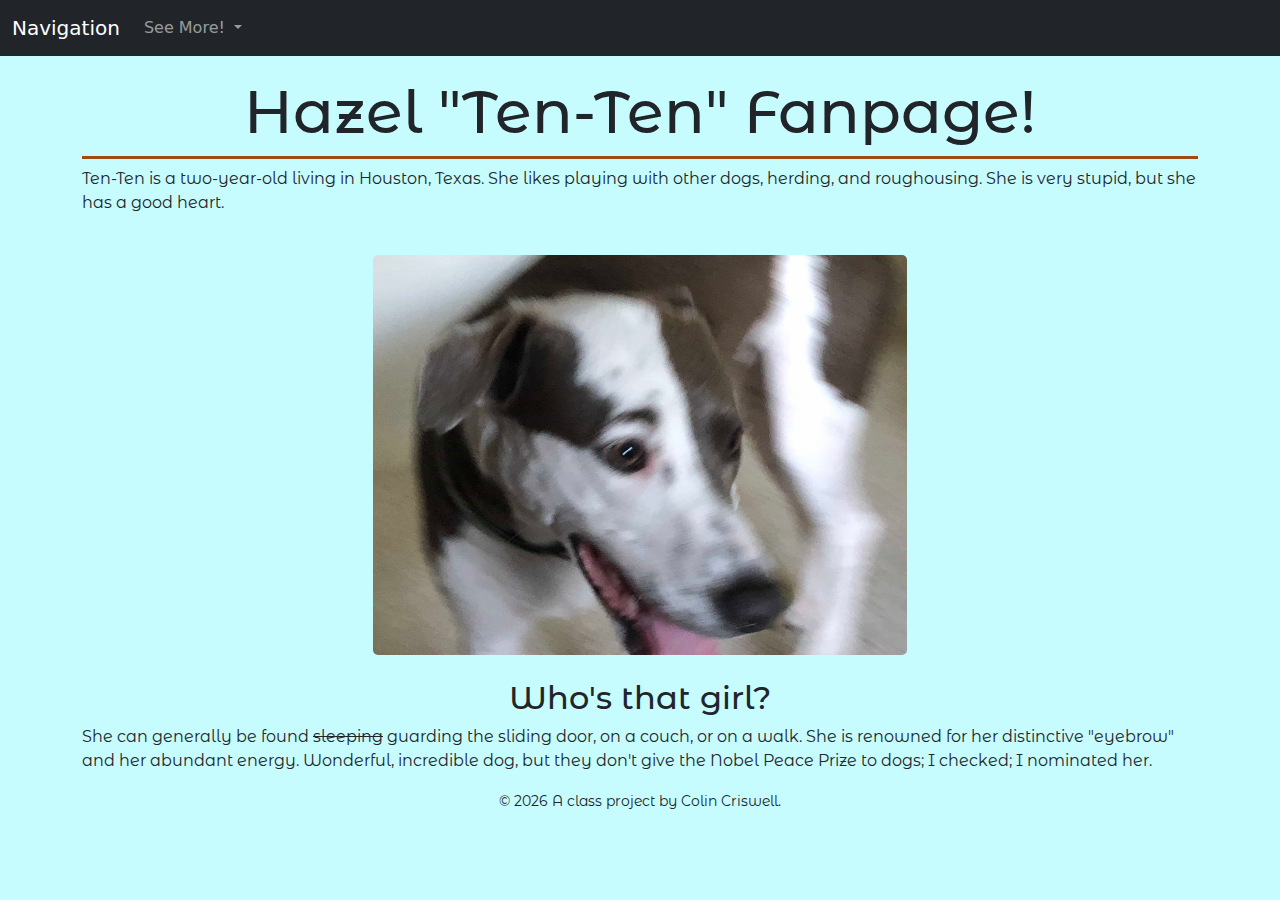
<file: docs/index.html>
<!doctype html>
<html lang="en">
  <!-- A Intro to Coding for Journalists class project -->
  <head>
    <title>The Hazel Fanpage</title>
    <meta name="description" content="The index search description for this page goes here.">
    <meta charset="utf-8">
    <meta http-equiv="X-UA-Compatible" content="IE=edge"/>
    <meta name="viewport" content="width=device-width, initial-scale=1, maximum-scale=5">
    <link rel="stylesheet" href="css/main.css">
    <link rel="preconnect" href="https://fonts.googleapis.com">
    <link rel="preconnect" href="https://fonts.gstatic.com" crossorigin>
    <link href="https://fonts.googleapis.com/css2?family=Lora&family=Montserrat+Alternates&family=Patrick+Hand:wght@500&display=swap" rel="stylesheet">
  </head>
  <body>
    <nav class="navbar navbar-expand-lg navbar-dark bg-dark">
  <div class="container-fluid">
    <a class="navbar-brand" href="Home.html">Navigation</a>
    <button class="navbar-toggler" type="button" data-bs-toggle="collapse" data-bs-target="#navbarNavDropdown" aria-controls="navbarNavDropdown" aria-expanded="false" aria-label="Toggle navigation">
      <span class="navbar-toggler-icon"></span>
    </button>
    <div class="collapse navbar-collapse" id="navbarNavDropdown">
      <ul class="navbar-nav">
        <li class="nav-item dropdown">
          <a class="nav-link dropdown-toggle" href="#" id="navbarDropdownMenuLink" role="button" data-bs-toggle="dropdown" aria-expanded="false">
            See More!
          </a>
          <ul class="dropdown-menu" aria-labelledby="navbarDropdownMenuLink">
            
            <li><a class="dropdown-item" href="index.html">Home</a>
            
            </li>
            
            <li><a class="dropdown-item" href="Gallery.html">Gallery</a>
            
            </li>
            
            <li><a class="dropdown-item" href="Hall of Dads.html">Hall of Dads</a>
            
            </li>
            
          </ul>
        </li> 
      </ul>
    </div>
  </div>
</nav>

    





<div class="container">
  <h1 class="welcome">Hazel "Ten-Ten" Fanpage!</h1>
  <p>Ten-Ten is a two-year-old living in Houston, Texas. She likes playing with other dogs, herding, and roughousing. She is very stupid, but she has a good heart.</p>
</br>
  <div class="container"> 
    <img src='img/Dogsmile.jpg' alt="" class="bannerimg img-fluid mx-auto d-block">
  </div>
</br>
  <h2 class="info">Who's that girl?</h2>
  <p>She can generally be found <strike>sleeping</strike> guarding the sliding door, on a couch, or on a walk. She is renowned for her distinctive "eyebrow" and her abundant energy. Wonderful, incredible dog, but they don't give the Nobel Peace Prize to dogs; I checked; I nominated her.</p>

</div>


    <footer>
<p id="legal" class="center-block text-center">
  <small>&copy; <span class="copyright-year"></span>
  A class project by Colin Criswell.
</p>
</footer>


    <script src="js/jquery.js"></script>
    <script src="js/popper.js"></script>
    <script src="js/bootstrap.js"></script>
    <script src="js/scripts.js"></script>
  </body>
</html>
</file>
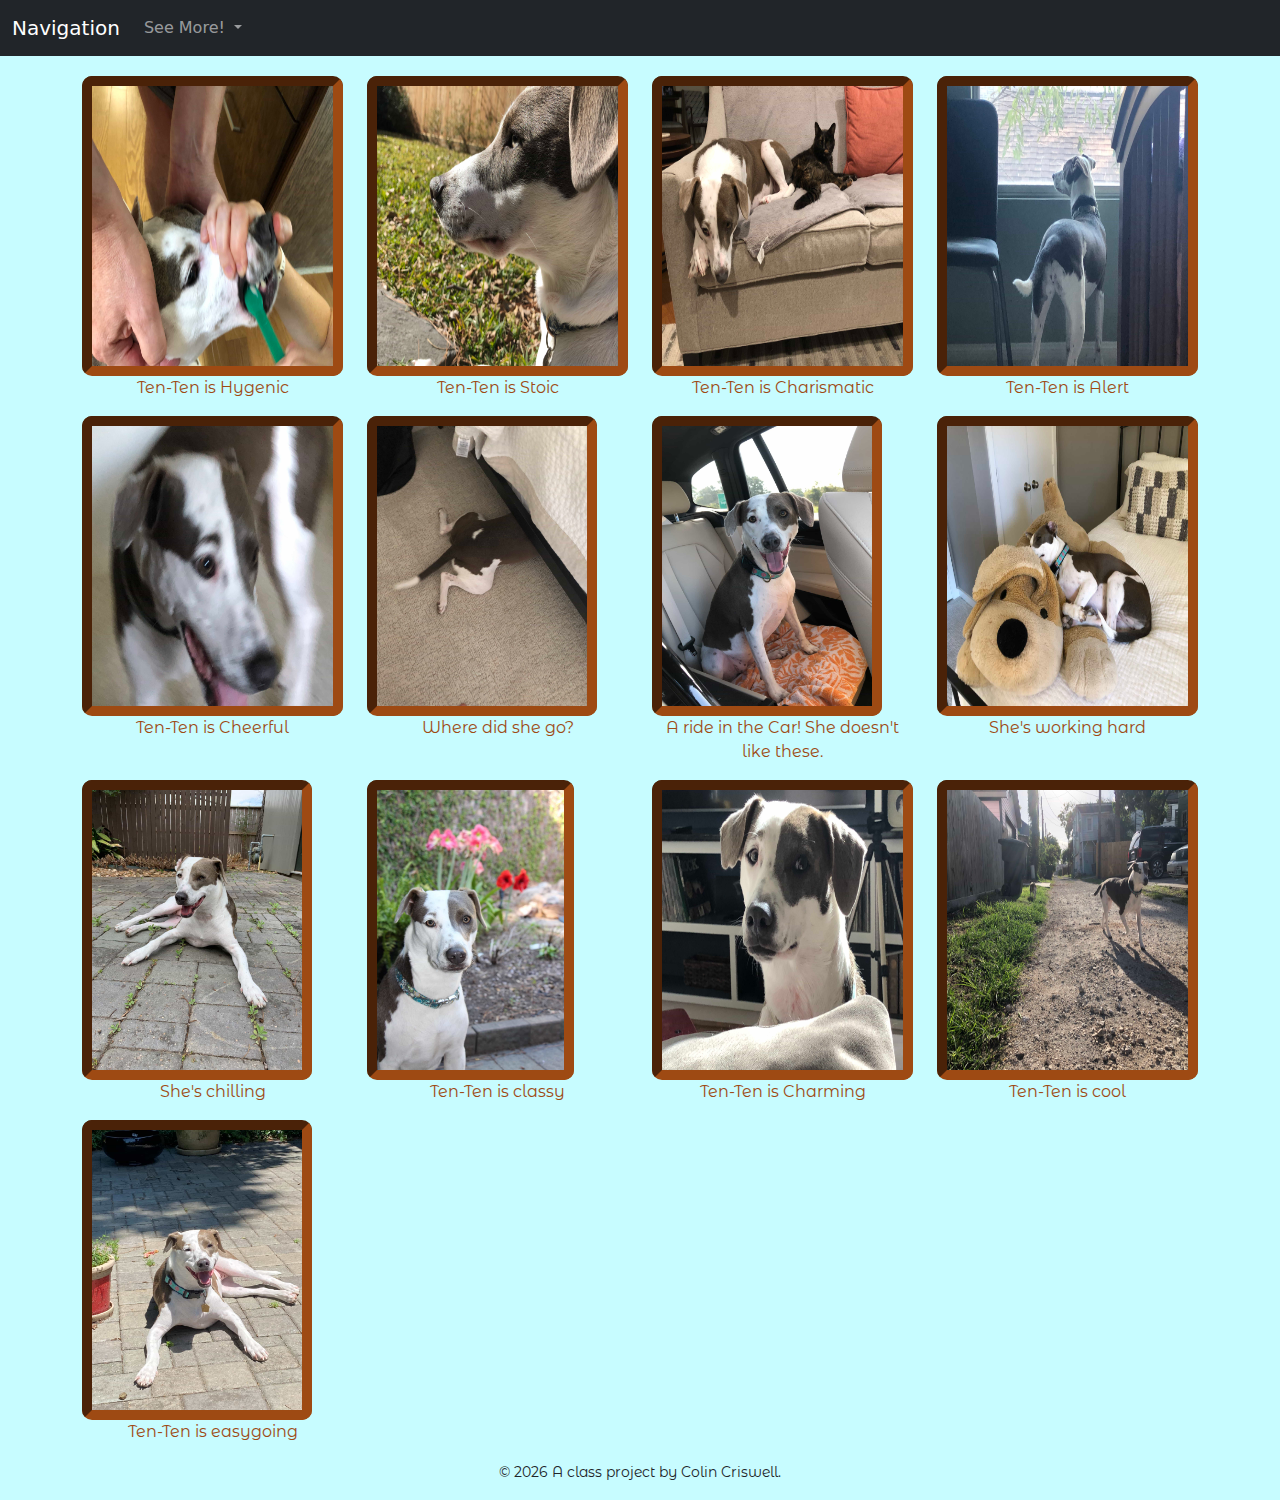
<file: docs/Gallery.html>
<!doctype html>
<html lang="en">
  <!-- A Intro to Coding for Journalists class project -->
  <head>
    <title>The Hazel Fanpage</title>
    <meta name="description" content="The index search description for this page goes here.">
    <meta charset="utf-8">
    <meta http-equiv="X-UA-Compatible" content="IE=edge"/>
    <meta name="viewport" content="width=device-width, initial-scale=1, maximum-scale=5">
    <link rel="stylesheet" href="css/main.css">
    <link rel="preconnect" href="https://fonts.googleapis.com">
    <link rel="preconnect" href="https://fonts.gstatic.com" crossorigin>
    <link href="https://fonts.googleapis.com/css2?family=Lora&family=Montserrat+Alternates&family=Patrick+Hand:wght@500&display=swap" rel="stylesheet">
  </head>
  <body>
    <nav class="navbar navbar-expand-lg navbar-dark bg-dark">
  <div class="container-fluid">
    <a class="navbar-brand" href="Home.html">Navigation</a>
    <button class="navbar-toggler" type="button" data-bs-toggle="collapse" data-bs-target="#navbarNavDropdown" aria-controls="navbarNavDropdown" aria-expanded="false" aria-label="Toggle navigation">
      <span class="navbar-toggler-icon"></span>
    </button>
    <div class="collapse navbar-collapse" id="navbarNavDropdown">
      <ul class="navbar-nav">
        <li class="nav-item dropdown">
          <a class="nav-link dropdown-toggle" href="#" id="navbarDropdownMenuLink" role="button" data-bs-toggle="dropdown" aria-expanded="false">
            See More!
          </a>
          <ul class="dropdown-menu" aria-labelledby="navbarDropdownMenuLink">
            
            <li><a class="dropdown-item" href="index.html">Home</a>
            
            </li>
            
            <li><a class="dropdown-item" href="Gallery.html">Gallery</a>
            
            </li>
            
            <li><a class="dropdown-item" href="Hall of Dads.html">Hall of Dads</a>
            
            </li>
            
          </ul>
        </li> 
      </ul>
    </div>
  </div>
</nav>

    
<div class="container">
  <div class="row">
    
      <div class="col-md-3">
        <img src="img/Hygenic.jpg" alt="" class="img-fluid justify-content-center Gallery">
        <p class="photoTitles">Ten-Ten is Hygenic</p>
      </div>
    
      <div class="col-md-3">
        <img src="img/Stoic.jpg" alt="" class="img-fluid justify-content-center Gallery">
        <p class="photoTitles">Ten-Ten is Stoic</p>
      </div>
    
      <div class="col-md-3">
        <img src="img/Friendly.jpg" alt="" class="img-fluid justify-content-center Gallery">
        <p class="photoTitles">Ten-Ten is Charismatic</p>
      </div>
    
      <div class="col-md-3">
        <img src="img/Alert.jpg" alt="" class="img-fluid justify-content-center Gallery">
        <p class="photoTitles">Ten-Ten is Alert</p>
      </div>
    
      <div class="col-md-3">
        <img src="img/Dogsmile.jpg" alt="" class="img-fluid justify-content-center Gallery">
        <p class="photoTitles">Ten-Ten is Cheerful</p>
      </div>
    
      <div class="col-md-3">
        <img src="img/Wheredidshego.jpg" alt="" class="img-fluid justify-content-center Gallery">
        <p class="photoTitles">Where did she go?</p>
      </div>
    
      <div class="col-md-3">
        <img src="img/carride.jpg" alt="" class="img-fluid justify-content-center Gallery">
        <p class="photoTitles">A ride in the Car! She doesn&#39;t like these.</p>
      </div>
    
      <div class="col-md-3">
        <img src="img/naptime.jpg" alt="" class="img-fluid justify-content-center Gallery">
        <p class="photoTitles">She&#39;s working hard</p>
      </div>
    
      <div class="col-md-3">
        <img src="img/justvibin.jpg" alt="" class="img-fluid justify-content-center Gallery">
        <p class="photoTitles">She&#39;s chilling</p>
      </div>
    
      <div class="col-md-3">
        <img src="img/linkedout.jpg" alt="" class="img-fluid justify-content-center Gallery">
        <p class="photoTitles">Ten-Ten is classy</p>
      </div>
    
      <div class="col-md-3">
        <img src="img/Charming.jpg" alt="" class="img-fluid justify-content-center Gallery">
        <p class="photoTitles">Ten-Ten is Charming</p>
      </div>
    
      <div class="col-md-3">
        <img src="img/TenTen Action.jpg" alt="" class="img-fluid justify-content-center Gallery">
        <p class="photoTitles">Ten-Ten is cool</p>
      </div>
    
      <div class="col-md-3">
        <img src="img/sunnyday.jpg" alt="" class="img-fluid justify-content-center Gallery">
        <p class="photoTitles">Ten-Ten is easygoing</p>
      </div>
    
  </div>


    <footer>
<p id="legal" class="center-block text-center">
  <small>&copy; <span class="copyright-year"></span>
  A class project by Colin Criswell.
</p>
</footer>


    <script src="js/jquery.js"></script>
    <script src="js/popper.js"></script>
    <script src="js/bootstrap.js"></script>
    <script src="js/scripts.js"></script>
  </body>
</html>
</file>
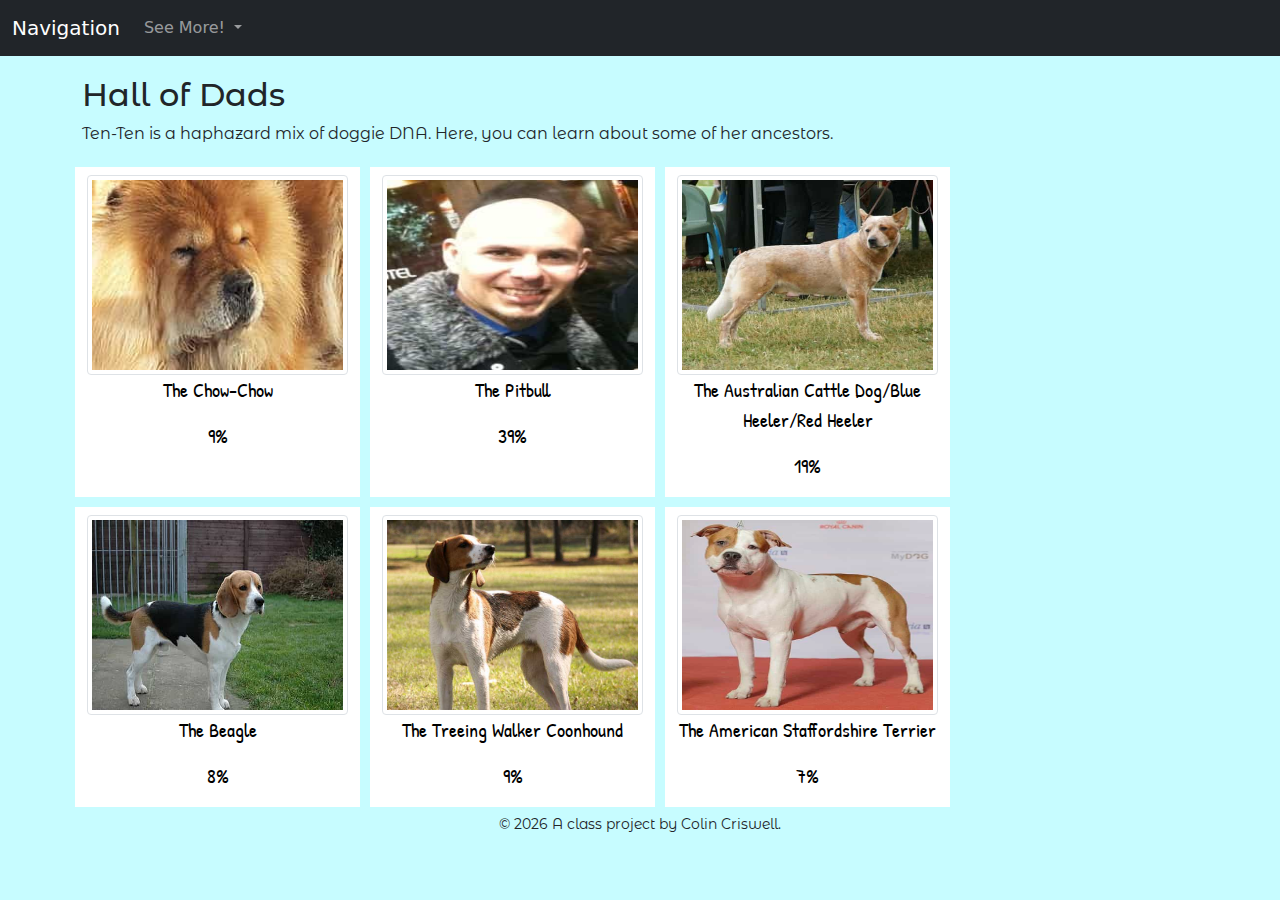
<file: docs/Hall of Dads.html>
<!doctype html>
<html lang="en">
  <!-- A Intro to Coding for Journalists class project -->
  <head>
    <title>The Hazel Fanpage</title>
    <meta name="description" content="The index search description for this page goes here.">
    <meta charset="utf-8">
    <meta http-equiv="X-UA-Compatible" content="IE=edge"/>
    <meta name="viewport" content="width=device-width, initial-scale=1, maximum-scale=5">
    <link rel="stylesheet" href="css/main.css">
    <link rel="preconnect" href="https://fonts.googleapis.com">
    <link rel="preconnect" href="https://fonts.gstatic.com" crossorigin>
    <link href="https://fonts.googleapis.com/css2?family=Lora&family=Montserrat+Alternates&family=Patrick+Hand:wght@500&display=swap" rel="stylesheet">
  </head>
  <body>
    <nav class="navbar navbar-expand-lg navbar-dark bg-dark">
  <div class="container-fluid">
    <a class="navbar-brand" href="Home.html">Navigation</a>
    <button class="navbar-toggler" type="button" data-bs-toggle="collapse" data-bs-target="#navbarNavDropdown" aria-controls="navbarNavDropdown" aria-expanded="false" aria-label="Toggle navigation">
      <span class="navbar-toggler-icon"></span>
    </button>
    <div class="collapse navbar-collapse" id="navbarNavDropdown">
      <ul class="navbar-nav">
        <li class="nav-item dropdown">
          <a class="nav-link dropdown-toggle" href="#" id="navbarDropdownMenuLink" role="button" data-bs-toggle="dropdown" aria-expanded="false">
            See More!
          </a>
          <ul class="dropdown-menu" aria-labelledby="navbarDropdownMenuLink">
            
            <li><a class="dropdown-item" href="index.html">Home</a>
            
            </li>
            
            <li><a class="dropdown-item" href="Gallery.html">Gallery</a>
            
            </li>
            
            <li><a class="dropdown-item" href="Hall of Dads.html">Hall of Dads</a>
            
            </li>
            
          </ul>
        </li> 
      </ul>
    </div>
  </div>
</nav>

    
<div class="container">
  <div class="row">
    <h2>Hall of Dads</h2>
    <p> Ten-Ten is a haphazard mix of doggie DNA. Here, you can learn about some of her ancestors.</p>
  </div>
</div>
<div class="container d-flex justify-content-center">
  <div class="row">
    
      <div class="col-md-3 justify-content-center polaroid">
        <a href="pages/ChowChow.html">
        <img src="img/ChowChow.jpg" alt="" class="img-fluid img-thumbnail dads">
        <p class="caption">The Chow-Chow</p><p class="caption">9%</p></a>
      </div>
    
      <div class="col-md-3 justify-content-center polaroid">
        <a href="pages/Pitbull_rapper.html">
        <img src="img/Pitbull_rapper.jpg" alt="" class="img-fluid img-thumbnail dads">
        <p class="caption">The Pitbull</p><p class="caption">39%</p></a>
      </div>
    
      <div class="col-md-3 justify-content-center polaroid">
        <a href="pages/Australian_Cattle_Dog.html">
        <img src="img/Australian_Cattle_Dog.jpg" alt="" class="img-fluid img-thumbnail dads">
        <p class="caption">The Australian Cattle Dog/Blue Heeler/Red Heeler</p><p class="caption">19%</p></a>
      </div>
    
      <div class="col-md-3 justify-content-center polaroid">
        <a href="pages/Beagle.html">
        <img src="img/Beagle.jpg" alt="" class="img-fluid img-thumbnail dads">
        <p class="caption">The Beagle</p><p class="caption">8%</p></a>
      </div>
    
      <div class="col-md-3 justify-content-center polaroid">
        <a href="pages/Treeing-walker-coonhound.html">
        <img src="img/Treeing-walker-coonhound.jpg" alt="" class="img-fluid img-thumbnail dads">
        <p class="caption">The Treeing Walker Coonhound</p><p class="caption">9%</p></a>
      </div>
    
      <div class="col-md-3 justify-content-center polaroid">
        <a href="pages/AmericanStaff.html">
        <img src="img/AmericanStaff.jpg" alt="" class="img-fluid img-thumbnail dads">
        <p class="caption">The American Staffordshire Terrier</p><p class="caption">7%</p></a>
      </div>
    
  </br> 
  </div>
</div>


    <footer>
<p id="legal" class="center-block text-center">
  <small>&copy; <span class="copyright-year"></span>
  A class project by Colin Criswell.
</p>
</footer>


    <script src="js/jquery.js"></script>
    <script src="js/popper.js"></script>
    <script src="js/bootstrap.js"></script>
    <script src="js/scripts.js"></script>
  </body>
</html>
</file>
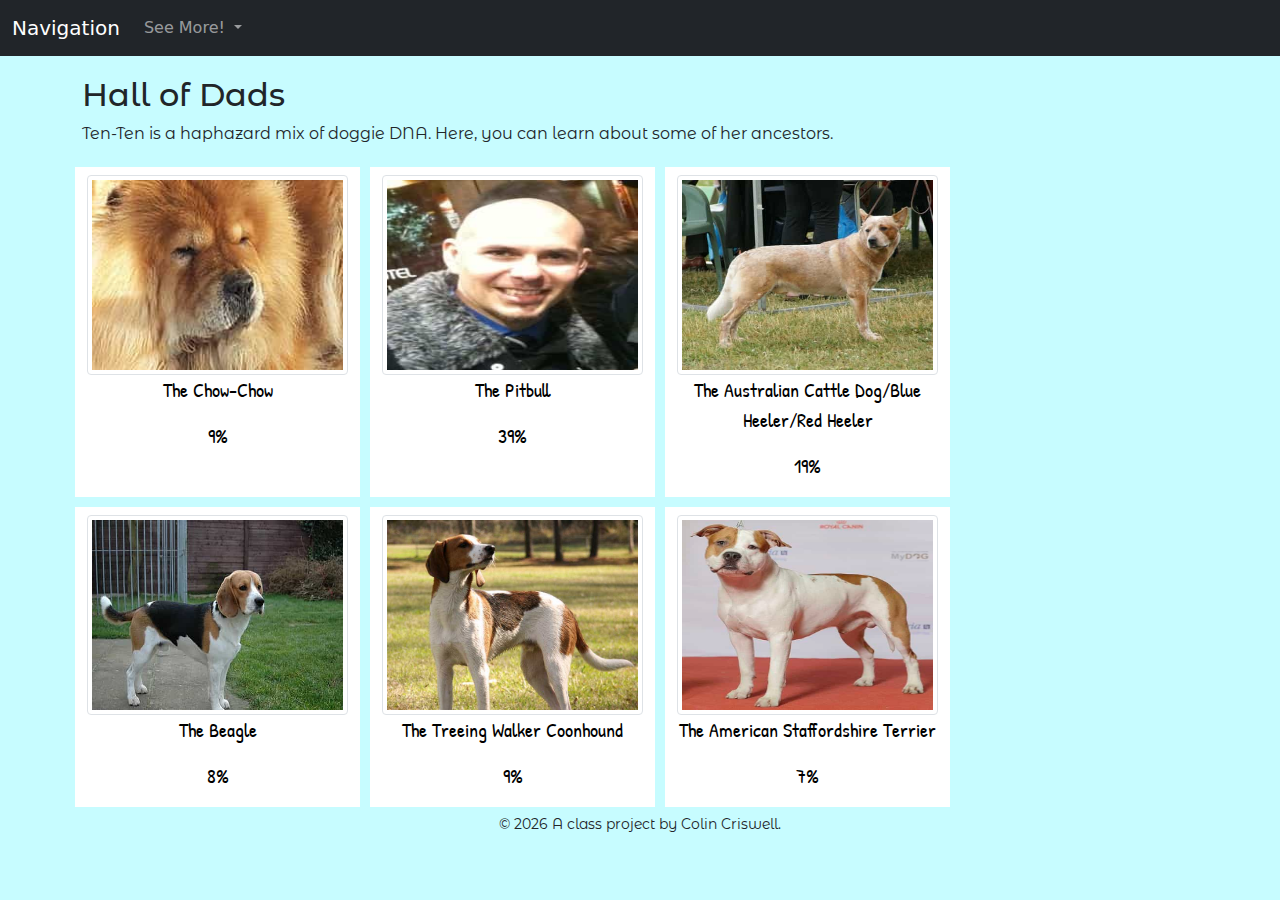
<file: docs/Make-a-Mutt.html>
<!doctype html>
<html lang="en">
  <!-- A Intro to Coding for Journalists class project -->
  <head>
    <title>The Hazel Fanpage</title>
    <meta name="description" content="The index search description for this page goes here.">
    <meta charset="utf-8">
    <meta http-equiv="X-UA-Compatible" content="IE=edge"/>
    <meta name="viewport" content="width=device-width, initial-scale=1, maximum-scale=1">
    <link rel="stylesheet" href="css/main.css">
    <link rel="preconnect" href="https://fonts.googleapis.com">
    <link rel="preconnect" href="https://fonts.gstatic.com" crossorigin>
    <link href="https://fonts.googleapis.com/css2?family=Lora&family=Montserrat+Alternates&family=Patrick+Hand:wght@500&display=swap" rel="stylesheet">
  </head>
  <body>
    <nav class="navbar navbar-expand-lg navbar-dark bg-dark">
  <div class="container-fluid">
    <a class="navbar-brand" href="Home.html">Navigation</a>
    <button class="navbar-toggler" type="button" data-bs-toggle="collapse" data-bs-target="#navbarNavDropdown" aria-controls="navbarNavDropdown" aria-expanded="false" aria-label="Toggle navigation">
      <span class="navbar-toggler-icon"></span>
    </button>
    <div class="collapse navbar-collapse" id="navbarNavDropdown">
      <ul class="navbar-nav">
        <li class="nav-item dropdown">
          <a class="nav-link dropdown-toggle" href="#" id="navbarDropdownMenuLink" role="button" data-bs-toggle="dropdown" aria-expanded="false">
            See More!
          </a>
          <ul class="dropdown-menu" aria-labelledby="navbarDropdownMenuLink">
            
            <li><a class="dropdown-item" href="index.html">Home</a>
            
            </li>
            
            <li><a class="dropdown-item" href="Gallery.html">Gallery</a>
            
            </li>
            
            <li><a class="dropdown-item" href="Make-a-Mutt.html">Make-a-Mutt</a>
            
            </li>
            
          </ul>
        </li> 
      </ul>
    </div>
  </div>
</nav>

    
<div class="container">
  <div class="row">
    <h2>Hall of Dads</h2>
    <p> Ten-Ten is a haphazard mix of doggie DNA. Here, you can learn about some of her ancestors.</p>
  </div>
</div>
<div class="container d-flex justify-content-center">
  <div class="row">
    
      <div class="col-md-3 justify-content-center polaroid">
        <a href="pages/ChowChow.html">
        <img src="img/ChowChow.jpg" alt="" class="img-fluid img-thumbnail dads">
        <p class="caption">The Chow-Chow</p><p class="caption">9%</p></a>
      </div>
    
      <div class="col-md-3 justify-content-center polaroid">
        <a href="pages/Pitbull_rapper.html">
        <img src="img/Pitbull_rapper.jpg" alt="" class="img-fluid img-thumbnail dads">
        <p class="caption">The Pitbull</p><p class="caption">39%</p></a>
      </div>
    
      <div class="col-md-3 justify-content-center polaroid">
        <a href="pages/Australian_Cattle_Dog.html">
        <img src="img/Australian_Cattle_Dog.jpg" alt="" class="img-fluid img-thumbnail dads">
        <p class="caption">The Australian Cattle Dog/Blue Heeler/Red Heeler</p><p class="caption">19%</p></a>
      </div>
    
      <div class="col-md-3 justify-content-center polaroid">
        <a href="pages/Beagle.html">
        <img src="img/Beagle.jpg" alt="" class="img-fluid img-thumbnail dads">
        <p class="caption">The Beagle</p><p class="caption">8%</p></a>
      </div>
    
      <div class="col-md-3 justify-content-center polaroid">
        <a href="pages/Treeing-walker-coonhound.html">
        <img src="img/Treeing-walker-coonhound.jpg" alt="" class="img-fluid img-thumbnail dads">
        <p class="caption">The Treeing Walker Coonhound</p><p class="caption">9%</p></a>
      </div>
    
      <div class="col-md-3 justify-content-center polaroid">
        <a href="pages/AmericanStaff.html">
        <img src="img/AmericanStaff.jpg" alt="" class="img-fluid img-thumbnail dads">
        <p class="caption">The American Staffordshire Terrier</p><p class="caption">7%</p></a>
      </div>
    
  </br> 
  </div>
</div>


    <footer>
<p id="legal" class="center-block text-center">
  <small>&copy; <span class="copyright-year"></span>
  A class project by Colin Criswell.
</p>
</footer>


    <script src="js/jquery.js"></script>
    <script src="js/popper.js"></script>
    <script src="js/bootstrap.js"></script>
    <script src="js/scripts.js"></script>
  </body>
</html>
</file>
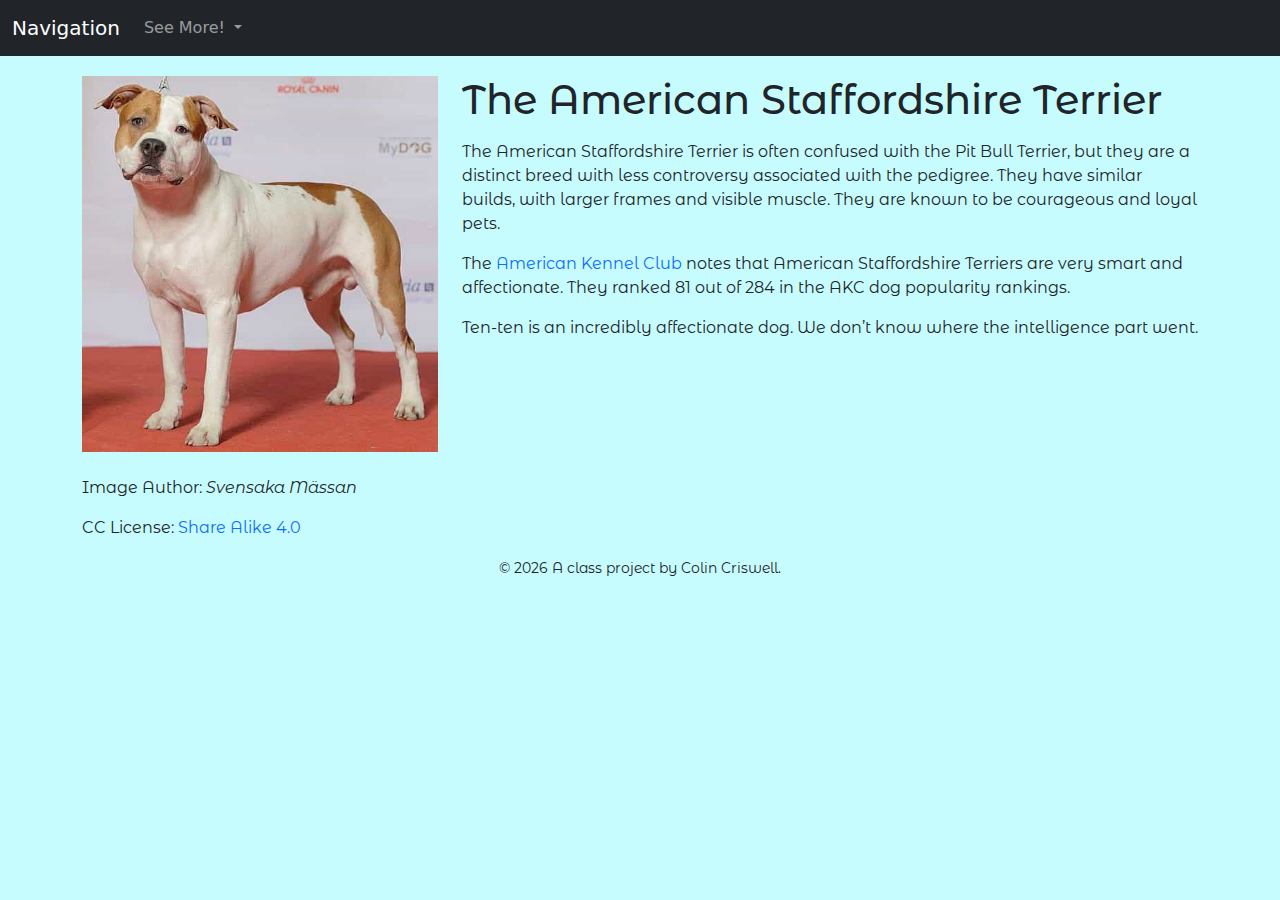
<file: docs/pages/AmericanStaff.html>
<!doctype html>
<html lang="en">
  <!-- A Intro to Coding for Journalists class project -->
  <head>
    <title>AmericanStaff</title>
    <meta name="description" content="AmericanStaff by Svensaka Mässan">
    <meta charset="utf-8">
    <meta http-equiv="X-UA-Compatible" content="IE=edge"/>
    <meta name="viewport" content="width=device-width, initial-scale=1, maximum-scale=5">
    <link rel="stylesheet" href="../css/main.css">
    <link rel="preconnect" href="https://fonts.googleapis.com">
    <link rel="preconnect" href="https://fonts.gstatic.com" crossorigin>
    <link href="https://fonts.googleapis.com/css2?family=Lora&family=Montserrat+Alternates&family=Patrick+Hand:wght@500&display=swap" rel="stylesheet">
  </head>
  <body>
    <nav class="navbar navbar-expand-lg navbar-dark bg-dark">
  <div class="container-fluid">
    <a class="navbar-brand" href="../Home.html">Navigation</a>
    <button class="navbar-toggler" type="button" data-bs-toggle="collapse" data-bs-target="#navbarNavDropdown" aria-controls="navbarNavDropdown" aria-expanded="false" aria-label="Toggle navigation">
      <span class="navbar-toggler-icon"></span>
    </button>
    <div class="collapse navbar-collapse" id="navbarNavDropdown">
      <ul class="navbar-nav">
        <li class="nav-item dropdown">
          <a class="nav-link dropdown-toggle" href="#" id="navbarDropdownMenuLink" role="button" data-bs-toggle="dropdown" aria-expanded="false">
            See More!
          </a>
          <ul class="dropdown-menu" aria-labelledby="navbarDropdownMenuLink">
            
            <li><a class="dropdown-item" href="../index.html">Home</a>
            
            </li>
            
            <li><a class="dropdown-item" href="../Gallery.html">Gallery</a>
            
            </li>
            
            <li><a class="dropdown-item" href="../Hall of Dads.html">Hall of Dads</a>
            
            </li>
            
          </ul>
        </li> 
      </ul>
    </div>
  </div>
</nav>

    
  <article class="container">
    <div class="row">
      <div class="col-sm-4">
          <img src="../img/AmericanStaff.jpg" alt="" class="img-fluid mb-4">
          <p>Image Author: <i>Svensaka Mässan</i></p>
          <p>CC License: <a href='https://creativecommons.org/licenses/by-sa/4.0/' target='_blank'>Share Alike 4.0</a></p>
      </div>
      <div class="col-sm-8">
          <h1>The American Staffordshire Terrier</h1>
          <p><p>The American Staffordshire Terrier is often confused with the Pit Bull Terrier, but they are a distinct breed with less controversy associated with the pedigree. They have similar builds, with larger frames and visible muscle. They are known to be courageous and loyal pets.</p><p>The <a href= “https://www.akc.org/dog-breeds/american-staffordshire-terrier/“ target=“_blank”>American Kennel Club</a> notes that American Staffordshire Terriers are very smart and affectionate. They ranked 81 out of 284 in the AKC dog popularity rankings.</p><p>Ten-ten is an incredibly affectionate dog. We don’t know where the intelligence part went.</p></p>
      </div>
    </div>
  </article>


    <footer>
<p id="legal" class="center-block text-center">
  <small>&copy; <span class="copyright-year"></span>
  A class project by Colin Criswell.
</p>
</footer>


    <script src="../js/jquery.js"></script>
    <script src="../js/popper.js"></script>
    <script src="../js/bootstrap.js"></script>
    <script src="../js/scripts.js"></script>
  </body>
</html>
</file>
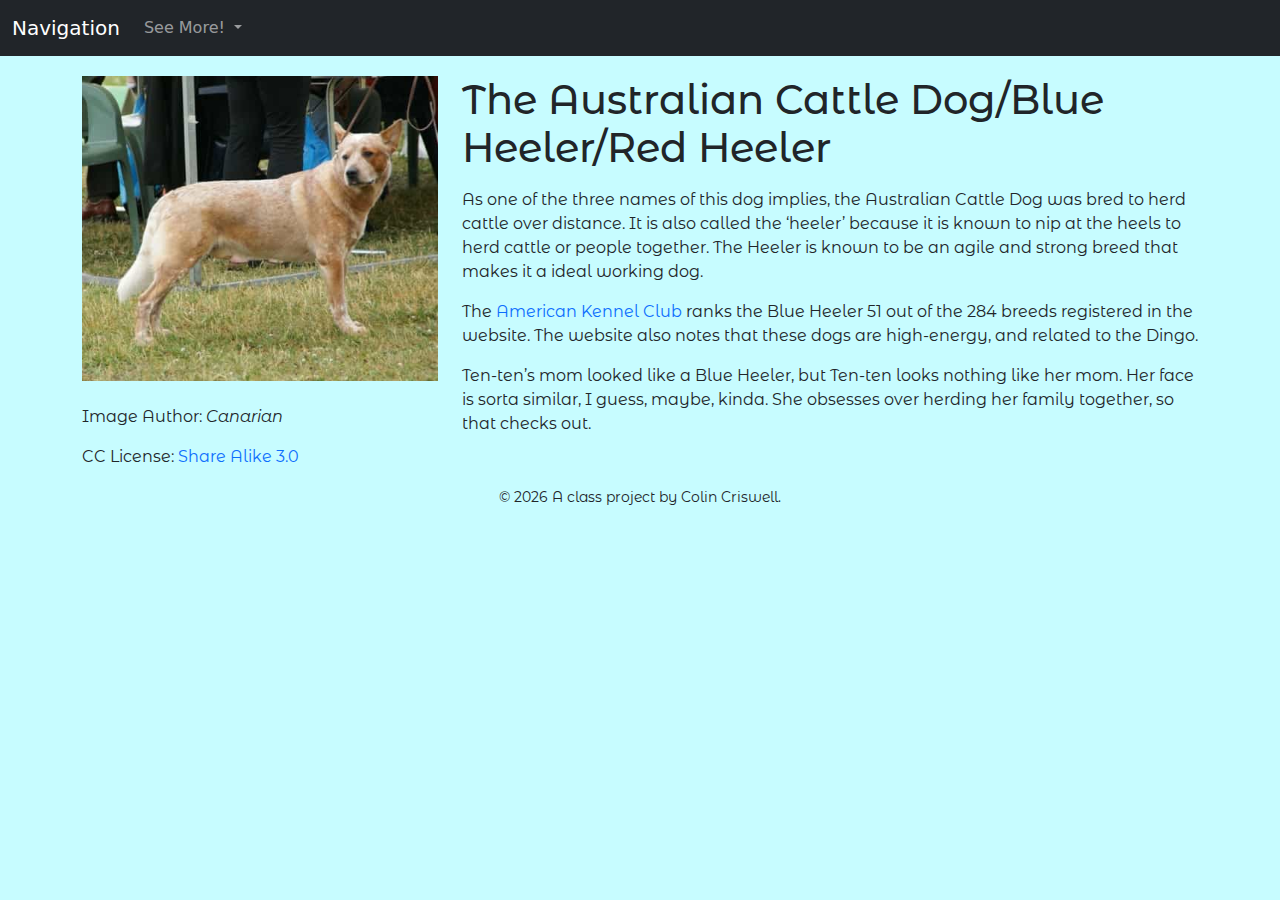
<file: docs/pages/Australian_Cattle_Dog.html>
<!doctype html>
<html lang="en">
  <!-- A Intro to Coding for Journalists class project -->
  <head>
    <title>Australian_Cattle_Dog</title>
    <meta name="description" content="Australian_Cattle_Dog by Canarian">
    <meta charset="utf-8">
    <meta http-equiv="X-UA-Compatible" content="IE=edge"/>
    <meta name="viewport" content="width=device-width, initial-scale=1, maximum-scale=5">
    <link rel="stylesheet" href="../css/main.css">
    <link rel="preconnect" href="https://fonts.googleapis.com">
    <link rel="preconnect" href="https://fonts.gstatic.com" crossorigin>
    <link href="https://fonts.googleapis.com/css2?family=Lora&family=Montserrat+Alternates&family=Patrick+Hand:wght@500&display=swap" rel="stylesheet">
  </head>
  <body>
    <nav class="navbar navbar-expand-lg navbar-dark bg-dark">
  <div class="container-fluid">
    <a class="navbar-brand" href="../Home.html">Navigation</a>
    <button class="navbar-toggler" type="button" data-bs-toggle="collapse" data-bs-target="#navbarNavDropdown" aria-controls="navbarNavDropdown" aria-expanded="false" aria-label="Toggle navigation">
      <span class="navbar-toggler-icon"></span>
    </button>
    <div class="collapse navbar-collapse" id="navbarNavDropdown">
      <ul class="navbar-nav">
        <li class="nav-item dropdown">
          <a class="nav-link dropdown-toggle" href="#" id="navbarDropdownMenuLink" role="button" data-bs-toggle="dropdown" aria-expanded="false">
            See More!
          </a>
          <ul class="dropdown-menu" aria-labelledby="navbarDropdownMenuLink">
            
            <li><a class="dropdown-item" href="../index.html">Home</a>
            
            </li>
            
            <li><a class="dropdown-item" href="../Gallery.html">Gallery</a>
            
            </li>
            
            <li><a class="dropdown-item" href="../Hall of Dads.html">Hall of Dads</a>
            
            </li>
            
          </ul>
        </li> 
      </ul>
    </div>
  </div>
</nav>

    
  <article class="container">
    <div class="row">
      <div class="col-sm-4">
          <img src="../img/Australian_Cattle_Dog.jpg" alt="" class="img-fluid mb-4">
          <p>Image Author: <i>Canarian</i></p>
          <p>CC License: <a href='https://creativecommons.org/licenses/by-sa/3.0/' target='_blank'>Share Alike 3.0</a></p>
      </div>
      <div class="col-sm-8">
          <h1>The Australian Cattle Dog/Blue Heeler/Red Heeler</h1>
          <p><p>As one of the three names of this dog implies, the Australian Cattle Dog was bred to herd cattle over distance. It is also called the ‘heeler’ because it is known to nip at the heels to herd cattle or people together. The Heeler is known to be an agile and strong breed that makes it a ideal working dog.</p><p> The <a href= “https://www.akc.org/dog-breeds/australian-cattle-dog/” target=“_blank”>American Kennel Club</a> ranks the Blue Heeler 51 out of the 284 breeds registered in the website. The website also notes that these dogs are high-energy, and related to the Dingo.</p><p>Ten-ten’s mom looked like a Blue Heeler, but Ten-ten looks nothing like her mom. Her face is sorta similar, I guess, maybe, kinda. She obsesses over herding her family together, so that checks out.</p></p>
      </div>
    </div>
  </article>


    <footer>
<p id="legal" class="center-block text-center">
  <small>&copy; <span class="copyright-year"></span>
  A class project by Colin Criswell.
</p>
</footer>


    <script src="../js/jquery.js"></script>
    <script src="../js/popper.js"></script>
    <script src="../js/bootstrap.js"></script>
    <script src="../js/scripts.js"></script>
  </body>
</html>
</file>
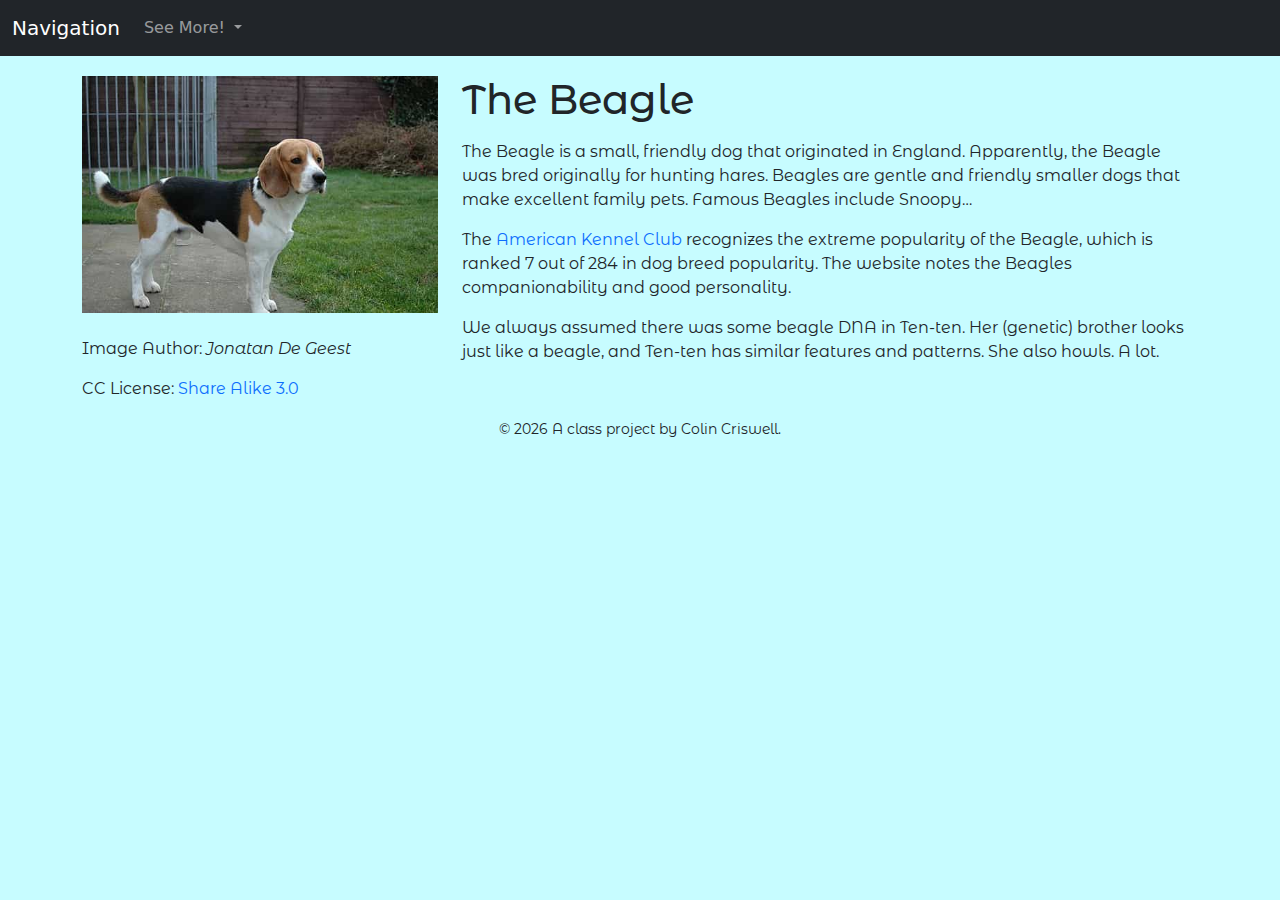
<file: docs/pages/Beagle.html>
<!doctype html>
<html lang="en">
  <!-- A Intro to Coding for Journalists class project -->
  <head>
    <title>Beagle</title>
    <meta name="description" content="Beagle by Jonatan De Geest">
    <meta charset="utf-8">
    <meta http-equiv="X-UA-Compatible" content="IE=edge"/>
    <meta name="viewport" content="width=device-width, initial-scale=1, maximum-scale=5">
    <link rel="stylesheet" href="../css/main.css">
    <link rel="preconnect" href="https://fonts.googleapis.com">
    <link rel="preconnect" href="https://fonts.gstatic.com" crossorigin>
    <link href="https://fonts.googleapis.com/css2?family=Lora&family=Montserrat+Alternates&family=Patrick+Hand:wght@500&display=swap" rel="stylesheet">
  </head>
  <body>
    <nav class="navbar navbar-expand-lg navbar-dark bg-dark">
  <div class="container-fluid">
    <a class="navbar-brand" href="../Home.html">Navigation</a>
    <button class="navbar-toggler" type="button" data-bs-toggle="collapse" data-bs-target="#navbarNavDropdown" aria-controls="navbarNavDropdown" aria-expanded="false" aria-label="Toggle navigation">
      <span class="navbar-toggler-icon"></span>
    </button>
    <div class="collapse navbar-collapse" id="navbarNavDropdown">
      <ul class="navbar-nav">
        <li class="nav-item dropdown">
          <a class="nav-link dropdown-toggle" href="#" id="navbarDropdownMenuLink" role="button" data-bs-toggle="dropdown" aria-expanded="false">
            See More!
          </a>
          <ul class="dropdown-menu" aria-labelledby="navbarDropdownMenuLink">
            
            <li><a class="dropdown-item" href="../index.html">Home</a>
            
            </li>
            
            <li><a class="dropdown-item" href="../Gallery.html">Gallery</a>
            
            </li>
            
            <li><a class="dropdown-item" href="../Hall of Dads.html">Hall of Dads</a>
            
            </li>
            
          </ul>
        </li> 
      </ul>
    </div>
  </div>
</nav>

    
  <article class="container">
    <div class="row">
      <div class="col-sm-4">
          <img src="../img/Beagle.jpg" alt="" class="img-fluid mb-4">
          <p>Image Author: <i>Jonatan De Geest</i></p>
          <p>CC License: <a href='https://creativecommons.org/licenses/by-sa/3.0/' target='_blank'>Share Alike 3.0</a></p>
      </div>
      <div class="col-sm-8">
          <h1>The Beagle</h1>
          <p><p>The Beagle is a small, friendly dog that originated in England. Apparently, the Beagle was bred originally for hunting hares. Beagles are gentle and friendly smaller dogs that make excellent family pets. Famous Beagles include Snoopy…</p><p>The <a href= “https://www.akc.org/dog-breeds/beagle/” target=“_blank”>American Kennel Club</a> recognizes the extreme popularity of the Beagle, which is ranked 7 out of 284 in dog breed popularity. The website notes the Beagles companionability and good personality.</p><p>We always assumed there was some beagle DNA in Ten-ten. Her (genetic) brother looks just like a beagle, and Ten-ten has similar features and patterns. She also howls. A lot.</p></p>
      </div>
    </div>
  </article>


    <footer>
<p id="legal" class="center-block text-center">
  <small>&copy; <span class="copyright-year"></span>
  A class project by Colin Criswell.
</p>
</footer>


    <script src="../js/jquery.js"></script>
    <script src="../js/popper.js"></script>
    <script src="../js/bootstrap.js"></script>
    <script src="../js/scripts.js"></script>
  </body>
</html>
</file>
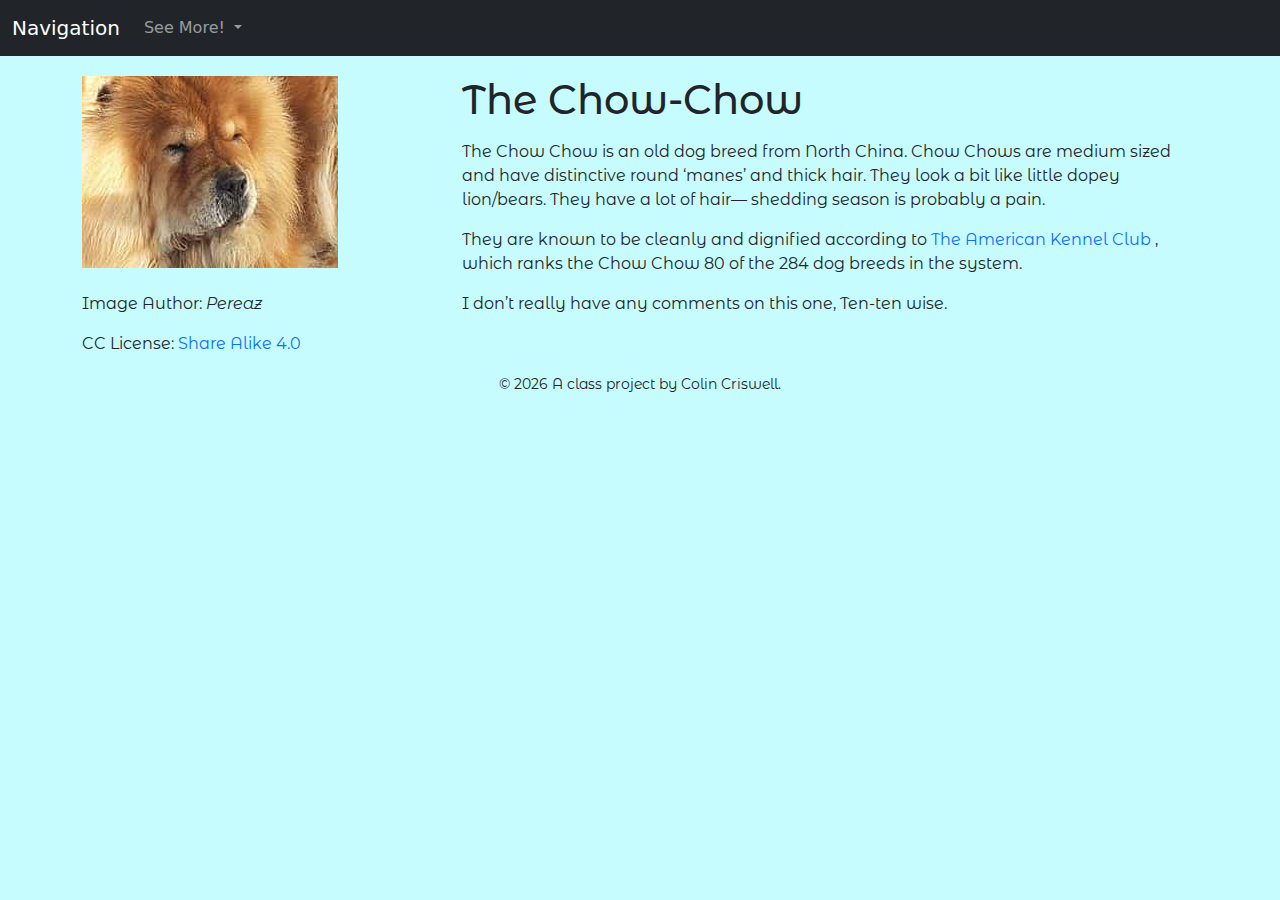
<file: docs/pages/ChowChow.html>
<!doctype html>
<html lang="en">
  <!-- A Intro to Coding for Journalists class project -->
  <head>
    <title>ChowChow</title>
    <meta name="description" content="ChowChow by Pereaz">
    <meta charset="utf-8">
    <meta http-equiv="X-UA-Compatible" content="IE=edge"/>
    <meta name="viewport" content="width=device-width, initial-scale=1, maximum-scale=5">
    <link rel="stylesheet" href="../css/main.css">
    <link rel="preconnect" href="https://fonts.googleapis.com">
    <link rel="preconnect" href="https://fonts.gstatic.com" crossorigin>
    <link href="https://fonts.googleapis.com/css2?family=Lora&family=Montserrat+Alternates&family=Patrick+Hand:wght@500&display=swap" rel="stylesheet">
  </head>
  <body>
    <nav class="navbar navbar-expand-lg navbar-dark bg-dark">
  <div class="container-fluid">
    <a class="navbar-brand" href="../Home.html">Navigation</a>
    <button class="navbar-toggler" type="button" data-bs-toggle="collapse" data-bs-target="#navbarNavDropdown" aria-controls="navbarNavDropdown" aria-expanded="false" aria-label="Toggle navigation">
      <span class="navbar-toggler-icon"></span>
    </button>
    <div class="collapse navbar-collapse" id="navbarNavDropdown">
      <ul class="navbar-nav">
        <li class="nav-item dropdown">
          <a class="nav-link dropdown-toggle" href="#" id="navbarDropdownMenuLink" role="button" data-bs-toggle="dropdown" aria-expanded="false">
            See More!
          </a>
          <ul class="dropdown-menu" aria-labelledby="navbarDropdownMenuLink">
            
            <li><a class="dropdown-item" href="../index.html">Home</a>
            
            </li>
            
            <li><a class="dropdown-item" href="../Gallery.html">Gallery</a>
            
            </li>
            
            <li><a class="dropdown-item" href="../Hall of Dads.html">Hall of Dads</a>
            
            </li>
            
          </ul>
        </li> 
      </ul>
    </div>
  </div>
</nav>

    
  <article class="container">
    <div class="row">
      <div class="col-sm-4">
          <img src="../img/ChowChow.jpg" alt="" class="img-fluid mb-4">
          <p>Image Author: <i>Pereaz</i></p>
          <p>CC License: <a href='https://creativecommons.org/licenses/by-sa/4.0/' target='_blank'>Share Alike 4.0</a></p>
      </div>
      <div class="col-sm-8">
          <h1>The Chow-Chow</h1>
          <p><p>The Chow Chow is an old dog breed from North China. Chow Chows are medium sized and have distinctive round ‘manes’ and thick hair. They look a bit like little dopey lion/bears. They have a lot of hair— shedding season is probably a pain.</p><p>They are known to be cleanly and dignified according to <a href=“https://www.akc.org/dog-breeds/chow-chow/” target=“_blank”> The American Kennel Club </a>, which ranks the Chow Chow 80 of the 284 dog breeds in the system.</p><p>I don’t really have any comments on this one, Ten-ten wise.</p></p>
      </div>
    </div>
  </article>


    <footer>
<p id="legal" class="center-block text-center">
  <small>&copy; <span class="copyright-year"></span>
  A class project by Colin Criswell.
</p>
</footer>


    <script src="../js/jquery.js"></script>
    <script src="../js/popper.js"></script>
    <script src="../js/bootstrap.js"></script>
    <script src="../js/scripts.js"></script>
  </body>
</html>
</file>
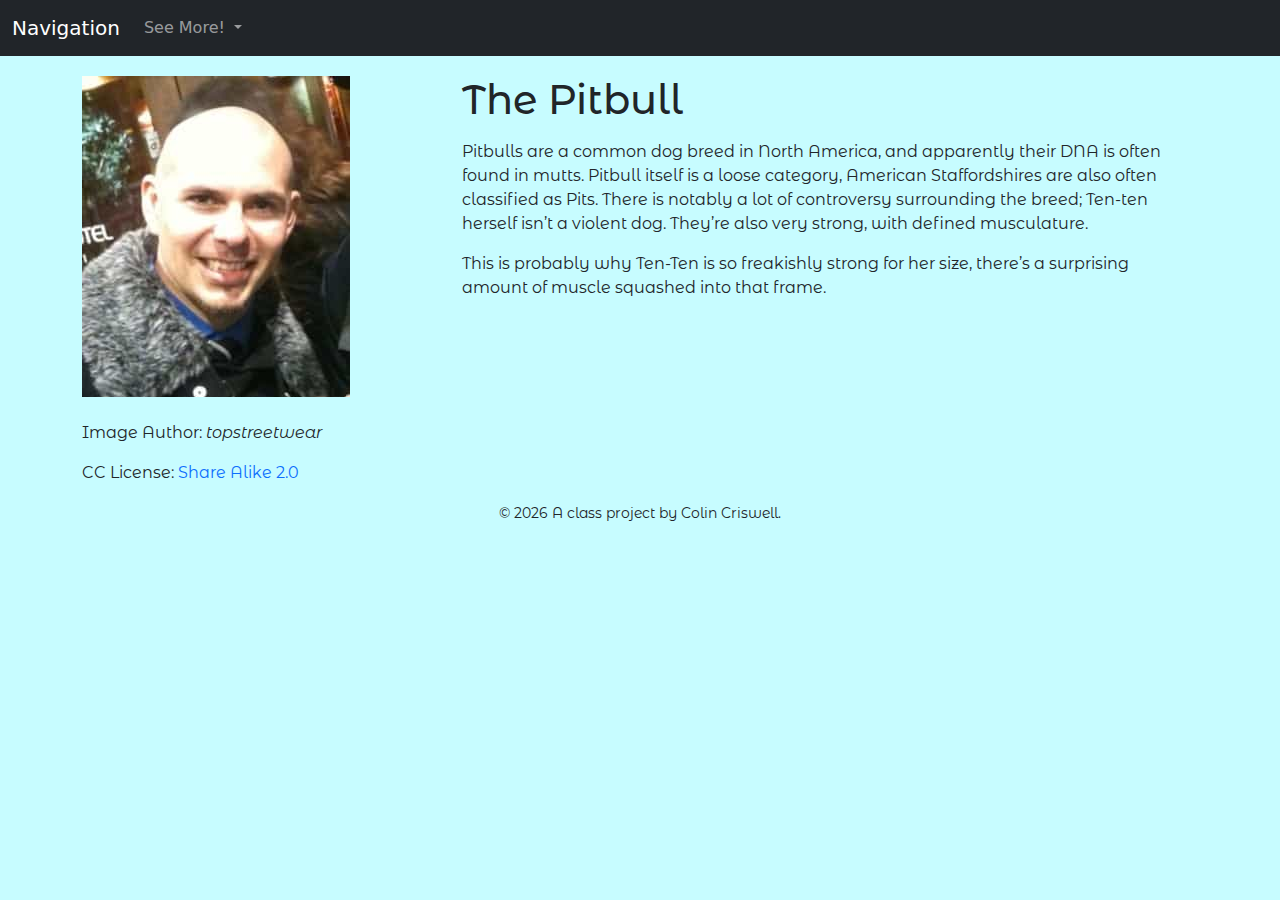
<file: docs/pages/Pitbull_rapper.html>
<!doctype html>
<html lang="en">
  <!-- A Intro to Coding for Journalists class project -->
  <head>
    <title>Pitbull_rapper</title>
    <meta name="description" content="Pitbull_rapper by topstreetwear">
    <meta charset="utf-8">
    <meta http-equiv="X-UA-Compatible" content="IE=edge"/>
    <meta name="viewport" content="width=device-width, initial-scale=1, maximum-scale=5">
    <link rel="stylesheet" href="../css/main.css">
    <link rel="preconnect" href="https://fonts.googleapis.com">
    <link rel="preconnect" href="https://fonts.gstatic.com" crossorigin>
    <link href="https://fonts.googleapis.com/css2?family=Lora&family=Montserrat+Alternates&family=Patrick+Hand:wght@500&display=swap" rel="stylesheet">
  </head>
  <body>
    <nav class="navbar navbar-expand-lg navbar-dark bg-dark">
  <div class="container-fluid">
    <a class="navbar-brand" href="../Home.html">Navigation</a>
    <button class="navbar-toggler" type="button" data-bs-toggle="collapse" data-bs-target="#navbarNavDropdown" aria-controls="navbarNavDropdown" aria-expanded="false" aria-label="Toggle navigation">
      <span class="navbar-toggler-icon"></span>
    </button>
    <div class="collapse navbar-collapse" id="navbarNavDropdown">
      <ul class="navbar-nav">
        <li class="nav-item dropdown">
          <a class="nav-link dropdown-toggle" href="#" id="navbarDropdownMenuLink" role="button" data-bs-toggle="dropdown" aria-expanded="false">
            See More!
          </a>
          <ul class="dropdown-menu" aria-labelledby="navbarDropdownMenuLink">
            
            <li><a class="dropdown-item" href="../index.html">Home</a>
            
            </li>
            
            <li><a class="dropdown-item" href="../Gallery.html">Gallery</a>
            
            </li>
            
            <li><a class="dropdown-item" href="../Hall of Dads.html">Hall of Dads</a>
            
            </li>
            
          </ul>
        </li> 
      </ul>
    </div>
  </div>
</nav>

    
  <article class="container">
    <div class="row">
      <div class="col-sm-4">
          <img src="../img/Pitbull_rapper.jpg" alt="" class="img-fluid mb-4">
          <p>Image Author: <i>topstreetwear</i></p>
          <p>CC License: <a href='https://creativecommons.org/licenses/by-sa/2.0/' target='_blank'>Share Alike 2.0</a></p>
      </div>
      <div class="col-sm-8">
          <h1>The Pitbull</h1>
          <p><p>Pitbulls are a common dog breed in North America, and apparently their DNA is often found in mutts. Pitbull itself is a loose category, American Staffordshires are also often classified as Pits. There is notably a lot of controversy surrounding the breed; Ten-ten herself isn’t a violent dog. They’re also very strong, with defined musculature.</p><p>This is probably why Ten-Ten is so freakishly strong for her size, there’s a surprising amount of muscle squashed into that frame.</p></p>
      </div>
    </div>
  </article>


    <footer>
<p id="legal" class="center-block text-center">
  <small>&copy; <span class="copyright-year"></span>
  A class project by Colin Criswell.
</p>
</footer>


    <script src="../js/jquery.js"></script>
    <script src="../js/popper.js"></script>
    <script src="../js/bootstrap.js"></script>
    <script src="../js/scripts.js"></script>
  </body>
</html>
</file>
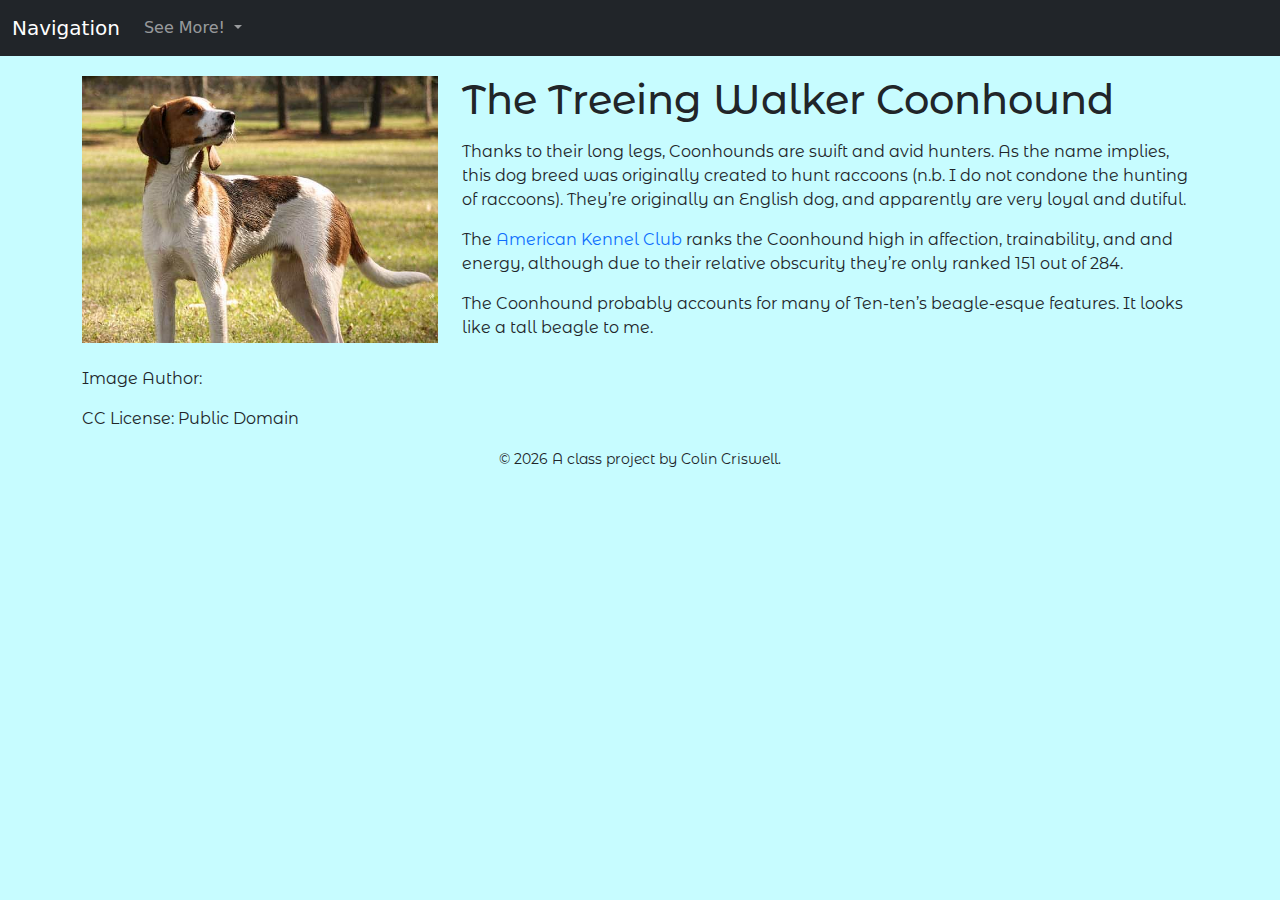
<file: docs/pages/Treeing-walker-coonhound.html>
<!doctype html>
<html lang="en">
  <!-- A Intro to Coding for Journalists class project -->
  <head>
    <title>Treeing-walker-coonhound</title>
    <meta name="description" content="Treeing-walker-coonhound by ">
    <meta charset="utf-8">
    <meta http-equiv="X-UA-Compatible" content="IE=edge"/>
    <meta name="viewport" content="width=device-width, initial-scale=1, maximum-scale=5">
    <link rel="stylesheet" href="../css/main.css">
    <link rel="preconnect" href="https://fonts.googleapis.com">
    <link rel="preconnect" href="https://fonts.gstatic.com" crossorigin>
    <link href="https://fonts.googleapis.com/css2?family=Lora&family=Montserrat+Alternates&family=Patrick+Hand:wght@500&display=swap" rel="stylesheet">
  </head>
  <body>
    <nav class="navbar navbar-expand-lg navbar-dark bg-dark">
  <div class="container-fluid">
    <a class="navbar-brand" href="../Home.html">Navigation</a>
    <button class="navbar-toggler" type="button" data-bs-toggle="collapse" data-bs-target="#navbarNavDropdown" aria-controls="navbarNavDropdown" aria-expanded="false" aria-label="Toggle navigation">
      <span class="navbar-toggler-icon"></span>
    </button>
    <div class="collapse navbar-collapse" id="navbarNavDropdown">
      <ul class="navbar-nav">
        <li class="nav-item dropdown">
          <a class="nav-link dropdown-toggle" href="#" id="navbarDropdownMenuLink" role="button" data-bs-toggle="dropdown" aria-expanded="false">
            See More!
          </a>
          <ul class="dropdown-menu" aria-labelledby="navbarDropdownMenuLink">
            
            <li><a class="dropdown-item" href="../index.html">Home</a>
            
            </li>
            
            <li><a class="dropdown-item" href="../Gallery.html">Gallery</a>
            
            </li>
            
            <li><a class="dropdown-item" href="../Hall of Dads.html">Hall of Dads</a>
            
            </li>
            
          </ul>
        </li> 
      </ul>
    </div>
  </div>
</nav>

    
  <article class="container">
    <div class="row">
      <div class="col-sm-4">
          <img src="../img/Treeing-walker-coonhound.jpg" alt="" class="img-fluid mb-4">
          <p>Image Author: <i></i></p>
          <p>CC License: Public Domain</p>
      </div>
      <div class="col-sm-8">
          <h1>The Treeing Walker Coonhound</h1>
          <p><p>Thanks to their long legs, Coonhounds are swift and avid hunters. As the name implies, this dog breed was originally created to hunt raccoons (n.b. I do not condone the hunting of raccoons). They’re originally an English dog, and apparently are very loyal and dutiful.</p><p>The <a href= “https://www.akc.org/dog-breeds/treeing-walker-coonhound/” target=“_blank”>American Kennel Club</a> ranks the Coonhound high in affection, trainability, and and energy, although due to their relative obscurity they’re only ranked 151 out of 284.</p><p>The Coonhound probably accounts for many of Ten-ten’s beagle-esque features. It looks like a tall beagle to me.</p></p>
      </div>
    </div>
  </article>


    <footer>
<p id="legal" class="center-block text-center">
  <small>&copy; <span class="copyright-year"></span>
  A class project by Colin Criswell.
</p>
</footer>


    <script src="../js/jquery.js"></script>
    <script src="../js/popper.js"></script>
    <script src="../js/bootstrap.js"></script>
    <script src="../js/scripts.js"></script>
  </body>
</html>
</file>
